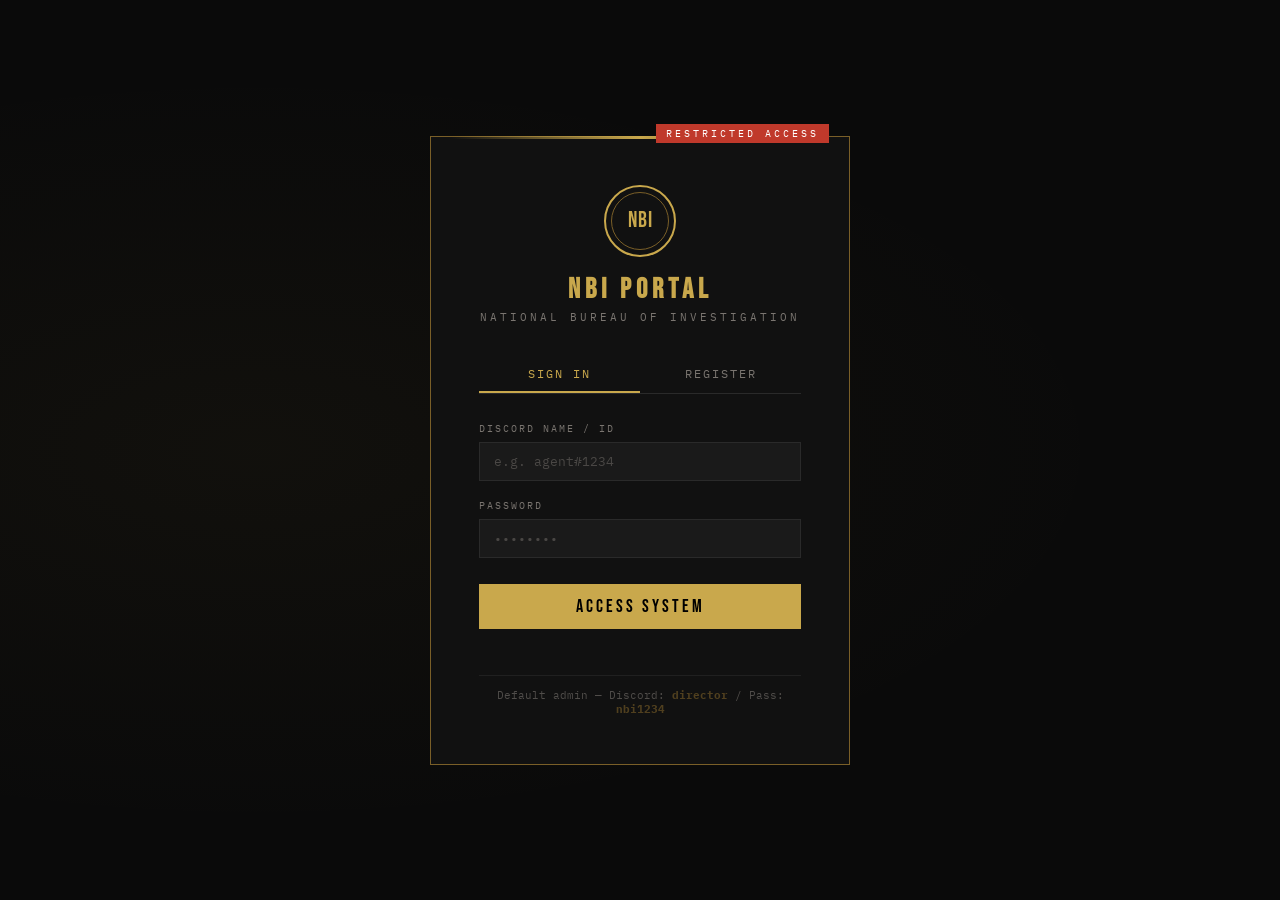
<file: index.html>
<!DOCTYPE html>
<html lang="en">
<head>
  <meta charset="UTF-8" />
  <meta name="viewport" content="width=device-width, initial-scale=1.0" />
  <title>NBI — Agent Portal</title>
  <link rel="stylesheet" href="css/global.css" />
  <link rel="stylesheet" href="css/auth.css" />
  <link href="https://fonts.googleapis.com/css2?family=Bebas+Neue&family=IBM+Plex+Mono:wght@400;600&family=IBM+Plex+Sans:wght@300;400;600;700&display=swap" rel="stylesheet" />
</head>
<body>

  <div class="auth-wrapper">
    <div class="auth-card">
      <div class="classified-tag">Restricted Access</div>

      <div class="auth-logo">
        <div class="seal">NBI</div>
        <h1>NBI PORTAL</h1>
        <p>National Bureau of Investigation</p>
      </div>

      <div class="auth-tabs">
        <div class="auth-tab active" id="tab-login" onclick="switchTab('login')">SIGN IN</div>
        <div class="auth-tab" id="tab-register" onclick="switchTab('register')">REGISTER</div>
      </div>

      <!-- LOGIN FORM -->
      <form class="auth-form active" id="form-login" onsubmit="return false">
        <div class="form-group">
          <label>Discord Name / ID</label>
          <input type="text" id="login-discord" placeholder="e.g. agent#1234" autocomplete="off" />
        </div>
        <div class="form-group">
          <label>Password</label>
          <input type="password" id="login-pass" placeholder="••••••••" />
        </div>
        <button class="btn-primary" onclick="doLogin()">ACCESS SYSTEM</button>
        <div class="auth-msg" id="login-msg"></div>
        <div class="auth-hint">Default admin — Discord: <strong>director</strong> / Pass: <strong>nbi1234</strong></div>
      </form>

      <!-- REGISTER FORM -->
      <form class="auth-form" id="form-register" onsubmit="return false">
        <div class="form-group">
          <label>Discord Name or ID</label>
          <input type="text" id="reg-discord" placeholder="e.g. YourName#0001 or 123456789" autocomplete="off" />
        </div>
        <div class="form-group">
          <label>In-Game Name</label>
          <input type="text" id="reg-ingame" placeholder="e.g. Juan dela Cruz" autocomplete="off" />
        </div>
        <div class="form-group">
          <label>Password</label>
          <input type="password" id="reg-pass" placeholder="Min. 6 characters" />
        </div>
        <div class="form-group">
          <label>Confirm Password</label>
          <input type="password" id="reg-pass2" placeholder="Re-enter password" />
        </div>
        <button class="btn-primary" onclick="doRegister()">SUBMIT APPLICATION</button>
        <div class="auth-msg" id="reg-msg"></div>
      </form>

    </div>
  </div>

  <script src="js/db.js"></script>
  <script src="js/auth.js"></script>
</body>
</html>
</file>
<file: css/global.css>
/* =============================================
   GLOBAL.CSS — NBI Handbook Portal
   Shared variables, resets, and base styles
   ============================================= */

@import url('https://fonts.googleapis.com/css2?family=Bebas+Neue&family=IBM+Plex+Mono:wght@400;600&family=IBM+Plex+Sans:wght@300;400;600;700&display=swap');

:root {
  --gold:       #c9a84c;
  --gold-light: #e8c97a;
  --gold-dim:   #7a5f28;
  --dark:       #0a0a0a;
  --dark2:      #111111;
  --dark3:      #1a1a1a;
  --dark4:      #222222;
  --border:     #2a2a2a;
  --text:       #d0cdc8;
  --text-dim:   #7a7570;
  --red:        #c0392b;
  --green:      #27ae60;
  --blue:       #2980b9;
  --orange:     #f39c12;

  --font-display: 'Bebas Neue', sans-serif;
  --font-mono:    'IBM Plex Mono', monospace;
  --font-body:    'IBM Plex Sans', sans-serif;
}

*, *::before, *::after {
  margin: 0;
  padding: 0;
  box-sizing: border-box;
}

html, body {
  height: 100%;
}

body {
  font-family: var(--font-body);
  background: var(--dark);
  color: var(--text);
  min-height: 100vh;
  overflow-x: hidden;
}

a {
  text-decoration: none;
  color: inherit;
}

/* ---- Scrollbar ---- */
::-webkit-scrollbar { width: 5px; height: 5px; }
::-webkit-scrollbar-track { background: transparent; }
::-webkit-scrollbar-thumb { background: var(--border); border-radius: 2px; }
::-webkit-scrollbar-thumb:hover { background: var(--gold-dim); }

/* ---- Shared typography ---- */
.prose {
  font-size: 14px;
  line-height: 1.85;
  color: var(--text-dim);
  margin-bottom: 20px;
}
.prose strong { color: var(--text); }

/* ---- Info box ---- */
.info-box {
  background: var(--dark2);
  border: 1px solid var(--gold-dim);
  border-left: 3px solid var(--gold);
  padding: 20px 24px;
  margin-bottom: 14px;
}
.info-box h4 {
  font-family: var(--font-display);
  font-size: 15px;
  letter-spacing: 2px;
  color: var(--gold);
  margin-bottom: 6px;
}
.info-box p {
  font-size: 13px;
  color: var(--text-dim);
  line-height: 1.75;
}

/* ---- Data table ---- */
.data-table {
  width: 100%;
  border-collapse: collapse;
  margin-bottom: 20px;
}
.data-table th {
  background: var(--dark3);
  padding: 10px 16px;
  font-family: var(--font-mono);
  font-size: 10px;
  letter-spacing: 2px;
  text-transform: uppercase;
  color: var(--gold);
  text-align: left;
  border-bottom: 1px solid var(--gold-dim);
}
.data-table td {
  padding: 10px 16px;
  font-size: 13px;
  color: var(--text);
  border-bottom: 1px solid var(--border);
  font-family: var(--font-mono);
}
.data-table tr:hover td { background: var(--dark3); }

/* ---- Card grid ---- */
.card-grid {
  display: grid;
  grid-template-columns: 1fr 1fr;
  gap: 16px;
  margin-bottom: 24px;
}
.card {
  background: var(--dark2);
  border: 1px solid var(--border);
  padding: 24px;
  cursor: pointer;
  transition: border-color 0.2s, transform 0.15s;
}
.card:hover {
  border-color: var(--gold-dim);
  transform: translateY(-2px);
}
.card-tag {
  font-family: var(--font-mono);
  font-size: 9px;
  letter-spacing: 3px;
  text-transform: uppercase;
  color: var(--gold);
  margin-bottom: 10px;
}
.card h3 {
  font-family: var(--font-display);
  font-size: 20px;
  letter-spacing: 2px;
  color: #fff;
  margin-bottom: 8px;
}
.card p {
  font-size: 13px;
  color: var(--text-dim);
  line-height: 1.7;
}

/* ---- Values grid ---- */
.values-grid {
  display: grid;
  grid-template-columns: 1fr 1fr 1fr;
  gap: 14px;
  margin-bottom: 24px;
}
.value-card {
  background: var(--dark2);
  border: 1px solid var(--border);
  padding: 24px;
  text-align: center;
}
.value-icon { font-size: 30px; margin-bottom: 10px; }
.value-name {
  font-family: var(--font-display);
  font-size: 20px;
  letter-spacing: 3px;
  color: var(--gold);
  margin-bottom: 8px;
}
.value-card p { font-size: 12px; color: var(--text-dim); line-height: 1.6; }

/* ---- Miranda box ---- */
.miranda-box {
  background: var(--dark3);
  border: 1px solid var(--border);
  padding: 36px 36px 36px 52px;
  font-family: var(--font-mono);
  font-size: 14px;
  line-height: 2;
  color: var(--text);
  font-style: italic;
  position: relative;
  margin-bottom: 20px;
}
.miranda-box::before {
  content: '"';
  position: absolute;
  top: 10px; left: 16px;
  font-size: 64px;
  color: var(--gold-dim);
  font-family: Georgia, serif;
  line-height: 1;
}

/* ---- Section divider ---- */
.divider {
  height: 1px;
  background: var(--border);
  margin: 28px 0 20px;
  position: relative;
}
.divider::after {
  content: attr(data-label);
  position: absolute;
  top: 50%; left: 16px;
  transform: translateY(-50%);
  background: var(--dark);
  padding: 0 12px;
  font-family: var(--font-mono);
  font-size: 10px;
  letter-spacing: 2px;
  color: var(--text-dim);
  text-transform: uppercase;
}

/* ---- Badge ---- */
.badge {
  display: inline-block;
  font-family: var(--font-mono);
  font-size: 10px;
  letter-spacing: 1px;
  padding: 2px 8px;
  border-radius: 2px;
}
.badge.active   { background: rgba(39,174,96,0.15);  color: var(--green);  border: 1px solid var(--green); }
.badge.pending  { background: rgba(243,156,18,0.15); color: var(--orange); border: 1px solid var(--orange); }
.badge.suspended{ background: rgba(192,57,43,0.15);  color: var(--red);    border: 1px solid var(--red); }

/* ---- Perm tags ---- */
.perm-tags { display: flex; flex-wrap: wrap; gap: 6px; margin-top: 8px; }
.perm-tag {
  font-family: var(--font-mono);
  font-size: 10px;
  padding: 2px 8px;
  border: 1px solid var(--border);
  color: var(--text-dim);
  letter-spacing: 1px;
}
.perm-tag.allow { border-color: var(--green); color: var(--green); }
.perm-tag.deny  { border-color: var(--red);   color: var(--red); }

/* ---- Equipment grid ---- */
.equip-grid {
  display: grid;
  grid-template-columns: repeat(3, 1fr);
  gap: 12px;
  margin-bottom: 8px;
}
.equip-item {
  background: var(--dark2);
  border: 1px solid var(--border);
  padding: 16px 12px;
  text-align: center;
  transition: border-color 0.2s;
}
.equip-item:hover { border-color: var(--gold-dim); }
.equip-icon { font-size: 26px; margin-bottom: 8px; }
.equip-name {
  font-family: var(--font-display);
  font-size: 13px;
  letter-spacing: 1px;
  color: #fff;
  margin-bottom: 4px;
}
.equip-access {
  font-family: var(--font-mono);
  font-size: 10px;
  color: var(--gold);
  letter-spacing: 0.5px;
}

/* ---- Force level ---- */
.force-item {
  display: grid;
  grid-template-columns: 80px 1fr;
  gap: 20px;
  align-items: start;
  padding: 20px;
  background: var(--dark2);
  border: 1px solid var(--border);
  margin-bottom: 10px;
}
.force-num {
  font-family: var(--font-display);
  font-size: 54px;
  text-align: center;
  line-height: 1;
}
.force-level-tag {
  font-family: var(--font-mono);
  font-size: 9px;
  letter-spacing: 3px;
  text-transform: uppercase;
  text-align: center;
  margin-top: 2px;
}
.force-body h3 {
  font-family: var(--font-display);
  font-size: 16px;
  letter-spacing: 2px;
  color: #fff;
  margin-bottom: 8px;
}
.force-body ul {
  list-style: none;
  margin-bottom: 10px;
}
.force-body ul li {
  font-size: 12px;
  color: var(--text-dim);
  padding: 2px 0 2px 14px;
  position: relative;
  font-family: var(--font-mono);
  line-height: 1.6;
}
.force-body ul li::before {
  content: '▸';
  position: absolute; left: 0;
  color: var(--gold-dim);
}
.force-action {
  background: rgba(201,168,76,0.07);
  border-left: 2px solid var(--gold);
  padding: 8px 12px;
  font-size: 12px;
  color: var(--text);
  font-family: var(--font-mono);
  line-height: 1.7;
}

/* ---- Rank item ---- */
.rank-item {
  display: flex;
  gap: 20px;
  align-items: flex-start;
  padding: 18px 20px;
  background: var(--dark2);
  border: 1px solid var(--border);
  border-left: 3px solid transparent;
  margin-bottom: 8px;
  transition: border-left-color 0.2s;
}
.rank-item:hover { border-left-color: var(--gold-dim); }
.rank-item.command { border-left-color: var(--red); }
.rank-item.director { border-left-color: var(--gold); background: rgba(201,168,76,0.04); }
.rank-badge {
  font-family: var(--font-display);
  font-size: 28px;
  color: var(--gold-dim);
  min-width: 44px;
  text-align: center;
  line-height: 1;
}
.rank-code {
  font-family: var(--font-mono);
  font-size: 9px;
  letter-spacing: 3px;
  text-align: center;
  color: var(--text-dim);
  margin-top: 2px;
  text-transform: uppercase;
}
.rank-info h3 {
  font-family: var(--font-display);
  font-size: 18px;
  letter-spacing: 2px;
  color: #fff;
  margin-bottom: 4px;
}
.rank-info p {
  font-size: 12px;
  color: var(--text-dim);
  line-height: 1.65;
  font-family: var(--font-mono);
}

/* ---- Code section ---- */
.code-section { margin-bottom: 28px; }
.code-title {
  font-family: var(--font-display);
  font-size: 18px;
  letter-spacing: 3px;
  color: var(--gold);
  margin-bottom: 12px;
  padding-bottom: 8px;
  border-bottom: 1px solid var(--border);
}

/* ---- Hero ---- */
.hero {
  border: 1px solid var(--border);
  background: var(--dark2);
  padding: 48px;
  margin-bottom: 32px;
  position: relative;
  overflow: hidden;
}
.hero::before {
  content: 'CLASSIFIED';
  position: absolute;
  top: 50%; right: -30px;
  transform: rotate(-90deg) translateY(-50%);
  font-family: var(--font-display);
  font-size: 80px;
  color: rgba(201,168,76,0.04);
  letter-spacing: 10px;
  pointer-events: none;
  white-space: nowrap;
}
.hero-badge {
  display: inline-block;
  background: var(--red);
  color: #fff;
  font-family: var(--font-mono);
  font-size: 10px;
  letter-spacing: 3px;
  padding: 4px 12px;
  margin-bottom: 20px;
  text-transform: uppercase;
}
.hero h1 {
  font-family: var(--font-display);
  font-size: 56px;
  letter-spacing: 6px;
  line-height: 1;
  color: #fff;
  margin-bottom: 8px;
}
.hero h1 span { color: var(--gold); }
.hero-sub {
  font-size: 13px;
  color: var(--text-dim);
  letter-spacing: 2px;
  text-transform: uppercase;
  font-family: var(--font-mono);
  margin-bottom: 20px;
}
.hero-stats {
  display: flex;
  gap: 32px;
  border-top: 1px solid var(--border);
  padding-top: 20px;
  margin-top: 16px;
}
.stat-num {
  font-family: var(--font-display);
  font-size: 32px;
  color: var(--gold);
  letter-spacing: 2px;
}
.stat-label {
  font-size: 10px;
  color: var(--text-dim);
  letter-spacing: 2px;
  text-transform: uppercase;
  font-family: var(--font-mono);
}

/* ---- Section header ---- */
.sec-header {
  display: flex;
  align-items: center;
  gap: 16px;
  margin-bottom: 28px;
}
.sec-num {
  font-family: var(--font-display);
  font-size: 52px;
  color: var(--gold-dim);
  line-height: 1;
  min-width: 64px;
}
.sec-title-block h2 {
  font-family: var(--font-display);
  font-size: 30px;
  letter-spacing: 4px;
  color: #fff;
}
.sec-title-block p {
  font-size: 11px;
  letter-spacing: 2px;
  color: var(--text-dim);
  text-transform: uppercase;
  font-family: var(--font-mono);
}

/* ---- Buttons ---- */
.btn-sm {
  padding: 7px 16px;
  font-family: var(--font-mono);
  font-size: 11px;
  letter-spacing: 1px;
  text-transform: uppercase;
  cursor: pointer;
  border: 1px solid var(--border);
  background: none;
  color: var(--text-dim);
  transition: all 0.2s;
}
.btn-sm:hover { border-color: var(--gold); color: var(--gold); }
.btn-sm.danger:hover { border-color: var(--red); color: var(--red); }

@media (max-width: 768px) {
  .card-grid { grid-template-columns: 1fr; }
  .values-grid { grid-template-columns: 1fr; }
  .equip-grid { grid-template-columns: 1fr 1fr; }
}
</file>
<file: css/auth.css>
/* =============================================
   AUTH.CSS — Login & Register page styles
   ============================================= */

body {
  display: flex;
  align-items: center;
  justify-content: center;
  min-height: 100vh;
  background:
    radial-gradient(ellipse at 20% 50%, rgba(201,168,76,0.04) 0%, transparent 60%),
    var(--dark);
}

.auth-wrapper {
  width: 100%;
  display: flex;
  align-items: center;
  justify-content: center;
  padding: 24px;
}

.auth-card {
  width: 420px;
  background: var(--dark2);
  border: 1px solid var(--gold-dim);
  padding: 48px;
  position: relative;
}

.auth-card::before {
  content: '';
  position: absolute;
  top: -1px; left: 20px; right: 20px;
  height: 3px;
  background: linear-gradient(90deg, transparent, var(--gold), transparent);
}

/* ---- Classified tag ---- */
.classified-tag {
  position: absolute;
  top: -13px; right: 20px;
  background: var(--red);
  color: #fff;
  font-family: var(--font-mono);
  font-size: 10px;
  letter-spacing: 3px;
  padding: 3px 10px;
  text-transform: uppercase;
}

/* ---- Logo ---- */
.auth-logo {
  text-align: center;
  margin-bottom: 32px;
}

.seal {
  width: 72px;
  height: 72px;
  border: 2px solid var(--gold);
  border-radius: 50%;
  display: flex;
  align-items: center;
  justify-content: center;
  margin: 0 auto 16px;
  font-family: var(--font-display);
  font-size: 22px;
  color: var(--gold);
  letter-spacing: 1px;
  position: relative;
  animation: sealPulse 3s ease-in-out infinite;
}

@keyframes sealPulse {
  0%, 100% { box-shadow: 0 0 0 0 rgba(201,168,76,0); }
  50% { box-shadow: 0 0 0 6px rgba(201,168,76,0.1); }
}

.seal::after {
  content: '';
  position: absolute;
  inset: 5px;
  border: 1px solid var(--gold-dim);
  border-radius: 50%;
}

.auth-logo h1 {
  font-family: var(--font-display);
  font-size: 28px;
  letter-spacing: 5px;
  color: var(--gold);
}

.auth-logo p {
  font-size: 11px;
  letter-spacing: 3px;
  color: var(--text-dim);
  text-transform: uppercase;
  margin-top: 4px;
  font-family: var(--font-mono);
}

/* ---- Tabs ---- */
.auth-tabs {
  display: flex;
  border-bottom: 1px solid var(--border);
  margin-bottom: 28px;
}

.auth-tab {
  flex: 1;
  padding: 10px;
  text-align: center;
  font-size: 12px;
  letter-spacing: 2px;
  text-transform: uppercase;
  cursor: pointer;
  color: var(--text-dim);
  border-bottom: 2px solid transparent;
  transition: all 0.2s;
  font-family: var(--font-mono);
  user-select: none;
}

.auth-tab:hover { color: var(--text); }

.auth-tab.active {
  color: var(--gold);
  border-bottom-color: var(--gold);
}

/* ---- Form ---- */
.auth-form {
  display: none;
  animation: fadeIn 0.2s ease;
}

.auth-form.active { display: block; }

@keyframes fadeIn {
  from { opacity: 0; transform: translateY(6px); }
  to   { opacity: 1; transform: translateY(0); }
}

.form-group { margin-bottom: 18px; }

.form-group label {
  display: block;
  font-size: 10px;
  letter-spacing: 2px;
  text-transform: uppercase;
  color: var(--text-dim);
  margin-bottom: 7px;
  font-family: var(--font-mono);
}

.form-group input {
  width: 100%;
  background: var(--dark3);
  border: 1px solid var(--border);
  color: var(--text);
  padding: 10px 14px;
  font-family: var(--font-mono);
  font-size: 13px;
  outline: none;
  transition: border-color 0.2s;
}

.form-group input:focus { border-color: var(--gold-dim); }
.form-group input::placeholder { color: var(--text-dim); opacity: 0.5; }

/* ---- Submit button ---- */
.btn-primary {
  width: 100%;
  padding: 12px;
  background: var(--gold);
  color: #000;
  border: none;
  font-family: var(--font-display);
  font-size: 18px;
  letter-spacing: 3px;
  cursor: pointer;
  margin-top: 8px;
  transition: background 0.2s, transform 0.1s;
}

.btn-primary:hover { background: var(--gold-light); }
.btn-primary:active { transform: scale(0.99); }

/* ---- Messages ---- */
.auth-msg {
  margin-top: 12px;
  font-size: 12px;
  text-align: center;
  min-height: 18px;
  font-family: var(--font-mono);
  line-height: 1.5;
}
.auth-msg.error   { color: var(--red); }
.auth-msg.success { color: var(--green); }

/* ---- Hint text ---- */
.auth-hint {
  margin-top: 16px;
  font-size: 11px;
  text-align: center;
  color: var(--text-dim);
  font-family: var(--font-mono);
  opacity: 0.6;
  border-top: 1px solid var(--border);
  padding-top: 12px;
}
.auth-hint strong { color: var(--gold-dim); }

@media (max-width: 480px) {
  .auth-card { padding: 32px 24px; }
}
</file>
<file: css/handbook.css>
/* =============================================
   HANDBOOK.CSS — Dashboard layout styles
   ============================================= */

/* ---- Topbar ---- */
.topbar {
  position: fixed;
  top: 0; left: 0; right: 0;
  z-index: 500;
  height: 54px;
  background: var(--dark2);
  border-bottom: 1px solid var(--border);
  display: flex;
  align-items: center;
  justify-content: space-between;
  padding: 0 28px;
}

.topbar-logo {
  font-family: var(--font-display);
  font-size: 22px;
  letter-spacing: 5px;
  color: var(--gold);
}
.topbar-logo span {
  color: var(--text-dim);
  font-size: 16px;
  letter-spacing: 2px;
}

.topbar-right {
  display: flex;
  align-items: center;
  gap: 20px;
}

.user-badge {
  font-family: var(--font-mono);
  font-size: 11px;
  color: var(--text-dim);
}
.user-badge strong { color: var(--gold); }

.btn-logout {
  background: none;
  border: 1px solid var(--border);
  color: var(--text-dim);
  padding: 5px 14px;
  font-family: var(--font-mono);
  font-size: 11px;
  letter-spacing: 1px;
  cursor: pointer;
  text-transform: uppercase;
  transition: all 0.2s;
}
.btn-logout:hover { border-color: var(--red); color: var(--red); }

/* ---- Layout ---- */
.layout {
  display: flex;
  padding-top: 54px;
  min-height: 100vh;
}

/* ---- Sidebar ---- */
.sidebar {
  width: 256px;
  background: var(--dark2);
  border-right: 1px solid var(--border);
  position: fixed;
  top: 54px; bottom: 0;
  overflow-y: auto;
  padding: 16px 0 32px;
  flex-shrink: 0;
}

.sidebar-section { margin-bottom: 4px; }

.sidebar-label {
  font-family: var(--font-mono);
  font-size: 9px;
  letter-spacing: 3px;
  text-transform: uppercase;
  color: var(--text-dim);
  padding: 12px 20px 6px;
  opacity: 0.6;
}

.sidebar-item {
  display: flex;
  align-items: center;
  gap: 10px;
  padding: 9px 20px;
  cursor: pointer;
  font-size: 12px;
  color: var(--text-dim);
  border-left: 2px solid transparent;
  transition: all 0.15s;
  font-family: var(--font-mono);
}
.sidebar-item:hover { background: var(--dark3); color: var(--text); }
.sidebar-item.active {
  border-left-color: var(--gold);
  color: var(--gold);
  background: rgba(201,168,76,0.05);
}
.sidebar-item .num {
  font-size: 9px;
  color: var(--text-dim);
  min-width: 22px;
  opacity: 0.6;
}
.sidebar-item.active .num { opacity: 1; color: var(--gold-dim); }

/* ---- Content area ---- */
.content {
  margin-left: 256px;
  flex: 1;
  padding: 40px 48px 60px;
  max-width: 980px;
}

/* ---- Sections ---- */
.sec { display: none; }
.sec.active { display: block; animation: secIn 0.2s ease; }

@keyframes secIn {
  from { opacity: 0; transform: translateY(8px); }
  to   { opacity: 1; transform: translateY(0); }
}

/* ---- Registry controls ---- */
.registry-controls {
  display: flex;
  gap: 10px;
  margin-bottom: 20px;
}
.table-wrap { overflow-x: auto; }

/* ---- Force colors by index ---- */
.force-item:nth-child(1) .force-num { color: #3498db; }
.force-item:nth-child(1) .force-level-tag { color: #3498db; }
.force-item:nth-child(2) .force-num { color: #2ecc71; }
.force-item:nth-child(2) .force-level-tag { color: #2ecc71; }
.force-item:nth-child(3) .force-num { color: var(--orange); }
.force-item:nth-child(3) .force-level-tag { color: var(--orange); }
.force-item:nth-child(4) .force-num { color: #e74c3c; }
.force-item:nth-child(4) .force-level-tag { color: #e74c3c; }
.force-item:nth-child(5) .force-num { color: var(--red); }
.force-item:nth-child(5) .force-level-tag { color: var(--red); }

@media (max-width: 900px) {
  .sidebar { width: 220px; }
  .content { margin-left: 220px; padding: 24px 24px 48px; }
}

@media (max-width: 640px) {
  .sidebar { display: none; }
  .content { margin-left: 0; padding: 16px; }
  .topbar { padding: 0 16px; }
}
</file>
